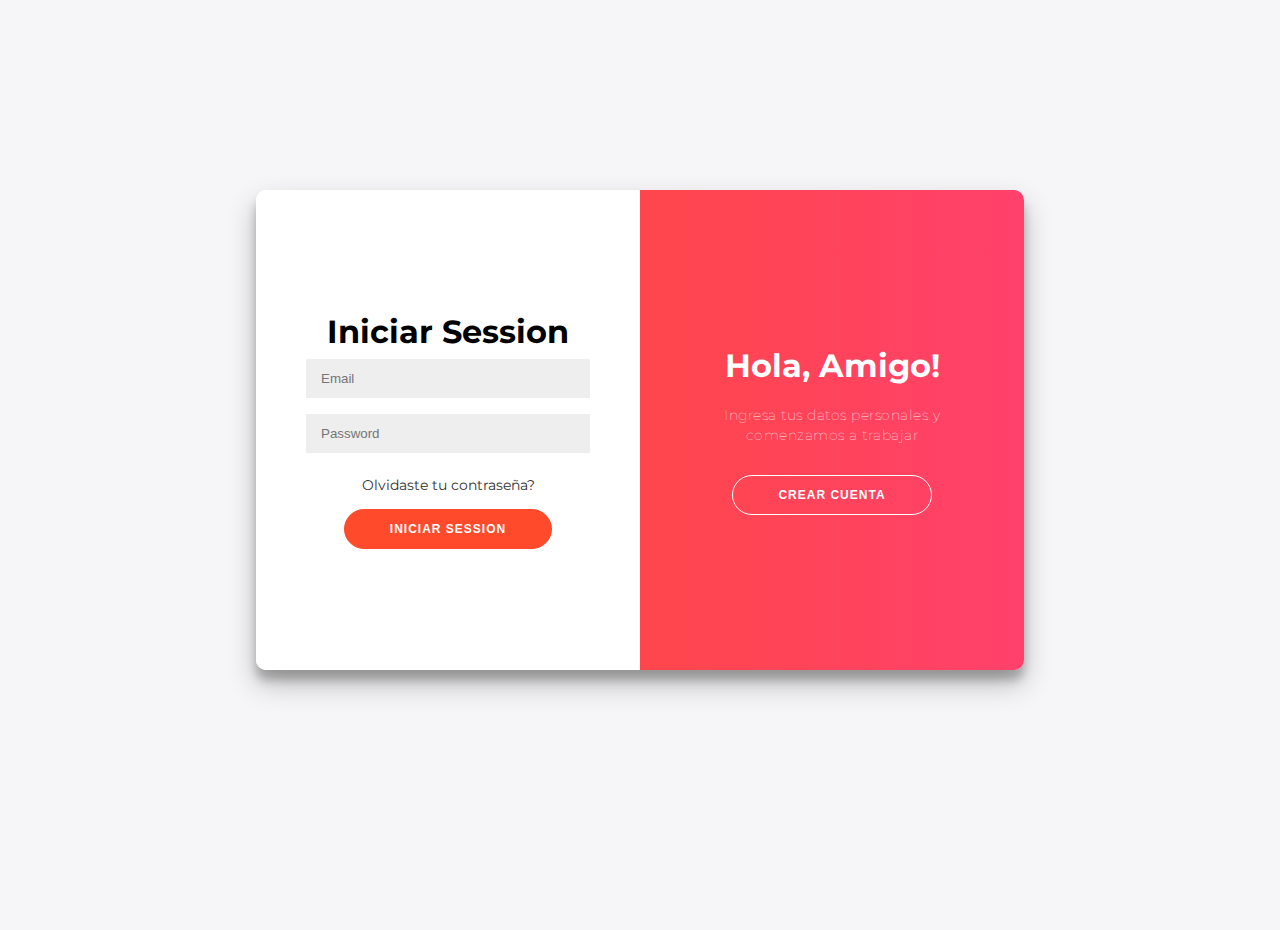
<file: src/index.html>
<!DOCTYPE html>
<html lang="en">

<head>
  <meta charset="UTF-8" />
  <meta name="viewport" content="width=device-width, initial-scale=1.0" />
  <title>Contactos</title>
  <link rel="icon" type="image/png" href="../assets/icono.png">


  <link rel="stylesheet" href="../static/css/style.css">

</head>

<body>



  <div class="container" id="container">
    <div class="form-container sign-up-container">
      <form action="/NuevaCuenta" method="post">
        <h1>Crear Cuenta</h1>

        <input type="text" placeholder="Name" name="nombre" />
        <input type="email" placeholder="Email" name="email" />
        <input type="password" placeholder="Password" name="password" />
        <button type="submit" >Crear Cuenta</button>
      </form>
    </div>
    <div class="form-container sign-in-container">
      <form action="/login" method="post">
        <h1>Iniciar Session</h1>


        <input type="email" name="email" placeholder="Email" />
        <input type="password" name="password" placeholder="Password" />
        <a href="#">Olvidaste tu contraseña?</a>
        <button>Iniciar session</button>
      </form>
    </div>
    <div class="overlay-container">
      <div class="overlay">
        <div class="overlay-panel overlay-left">
          <h1>¡Bienvenido de nuevo!</h1>
          <p>Para mantenerse conectado con nosotros, inicie sesión con su información personal.</p>
          <button class="ghost" id="signIn">Iniciar Session</button>
        </div>
        <div class="overlay-panel overlay-right">
          <h1>Hola, Amigo!</h1>
          <p>Ingresa tus datos personales y comenzamos a trabajar</p>
          <button class="ghost" id="signUp">Crear Cuenta</button>
        </div>
      </div>
    </div>
  </div>




  <script src="../static/js/login.js"></script>
</body>

</html>
</file>
<file: static/css/style.css>
@import url('https://fonts.googleapis.com/css?family=Montserrat:400,800');

* {
	box-sizing: border-box;
}

body {
	background: #f6f5f7;
	display: flex;
	justify-content: center;
	align-items: center;
	flex-direction: column;
	font-family: 'Montserrat', sans-serif;
	height: 100vh;
	margin: -20px 0 50px;
}

h1 {
	font-weight: bold;
	margin: 0;
}

h2 {
	text-align: center;
}

p {
	font-size: 14px;
	font-weight: 100;
	line-height: 20px;
	letter-spacing: 0.5px;
	margin: 20px 0 30px;
}

span {
	font-size: 12px;
}

a {
	color: #333;
	font-size: 14px;
	text-decoration: none;
	margin: 15px 0;
}

button {
	border-radius: 20px;
	border: 1px solid #FF4B2B;
	background-color: #FF4B2B;
	color: #FFFFFF;
	font-size: 12px;
	font-weight: bold;
	padding: 12px 45px;
	letter-spacing: 1px;
	text-transform: uppercase;
	transition: transform 80ms ease-in;
}

button:active {
	transform: scale(0.95);
}

button:focus {
	outline: none;
}

button.ghost {
	background-color: transparent;
	border-color: #FFFFFF;
}

form {
	background-color: #FFFFFF;
	display: flex;
	align-items: center;
	justify-content: center;
	flex-direction: column;
	padding: 0 50px;
	height: 100%;
	text-align: center;
}

input {
	background-color: #eee;
	border: none;
	padding: 12px 15px;
	margin: 8px 0;
	width: 100%;
}

.container {
	background-color: #fff;
	border-radius: 10px;
  	box-shadow: 0 14px 28px rgba(0,0,0,0.25), 
			0 10px 10px rgba(0,0,0,0.22);
	position: relative;
	overflow: hidden;
	width: 768px;
	max-width: 100%;
	min-height: 480px;
}

.form-container {
	position: absolute;
	top: 0;
	height: 100%;
	transition: all 0.6s ease-in-out;
}

.sign-in-container {
	left: 0;
	width: 50%;
	z-index: 2;
}

.container.right-panel-active .sign-in-container {
	transform: translateX(100%);
}

.sign-up-container {
	left: 0;
	width: 50%;
	opacity: 0;
	z-index: 1;
}

.container.right-panel-active .sign-up-container {
	transform: translateX(100%);
	opacity: 1;
	z-index: 5;
	animation: show 0.6s;
}

@keyframes show {
	0%, 49.99% {
		opacity: 0;
		z-index: 1;
	}
	
	50%, 100% {
		opacity: 1;
		z-index: 5;
	}
}

.overlay-container {
	position: absolute;
	top: 0;
	left: 50%;
	width: 50%;
	height: 100%;
	overflow: hidden;
	transition: transform 0.6s ease-in-out;
	z-index: 100;
}

.container.right-panel-active .overlay-container{
	transform: translateX(-100%);
}

.overlay {
	background: #FF416C;
	background: -webkit-linear-gradient(to right, #FF4B2B, #FF416C);
	background: linear-gradient(to right, #FF4B2B, #FF416C);
	background-repeat: no-repeat;
	background-size: cover;
	background-position: 0 0;
	color: #FFFFFF;
	position: relative;
	left: -100%;
	height: 100%;
	width: 200%;
  	transform: translateX(0);
	transition: transform 0.6s ease-in-out;
}

.container.right-panel-active .overlay {
  	transform: translateX(50%);
}

.overlay-panel {
	position: absolute;
	display: flex;
	align-items: center;
	justify-content: center;
	flex-direction: column;
	padding: 0 40px;
	text-align: center;
	top: 0;
	height: 100%;
	width: 50%;
	transform: translateX(0);
	transition: transform 0.6s ease-in-out;
}

.overlay-left {
	transform: translateX(-20%);
}

.container.right-panel-active .overlay-left {
	transform: translateX(0);
}

.overlay-right {
	right: 0;
	transform: translateX(0);
}

.container.right-panel-active .overlay-right {
	transform: translateX(20%);
}

.social-container {
	margin: 20px 0;
}

.social-container a {
	border: 1px solid #DDDDDD;
	border-radius: 50%;
	display: inline-flex;
	justify-content: center;
	align-items: center;
	margin: 0 5px;
	height: 40px;
	width: 40px;
}

footer {
    background-color: #222;
    color: #fff;
    font-size: 14px;
    bottom: 0;
    position: fixed;
    left: 0;
    right: 0;
    text-align: center;
    z-index: 999;
}

footer p {
    margin: 10px 0;
}

footer i {
    color: red;
}

footer a {
    color: #3c97bf;
    text-decoration: none;
}
</file>
